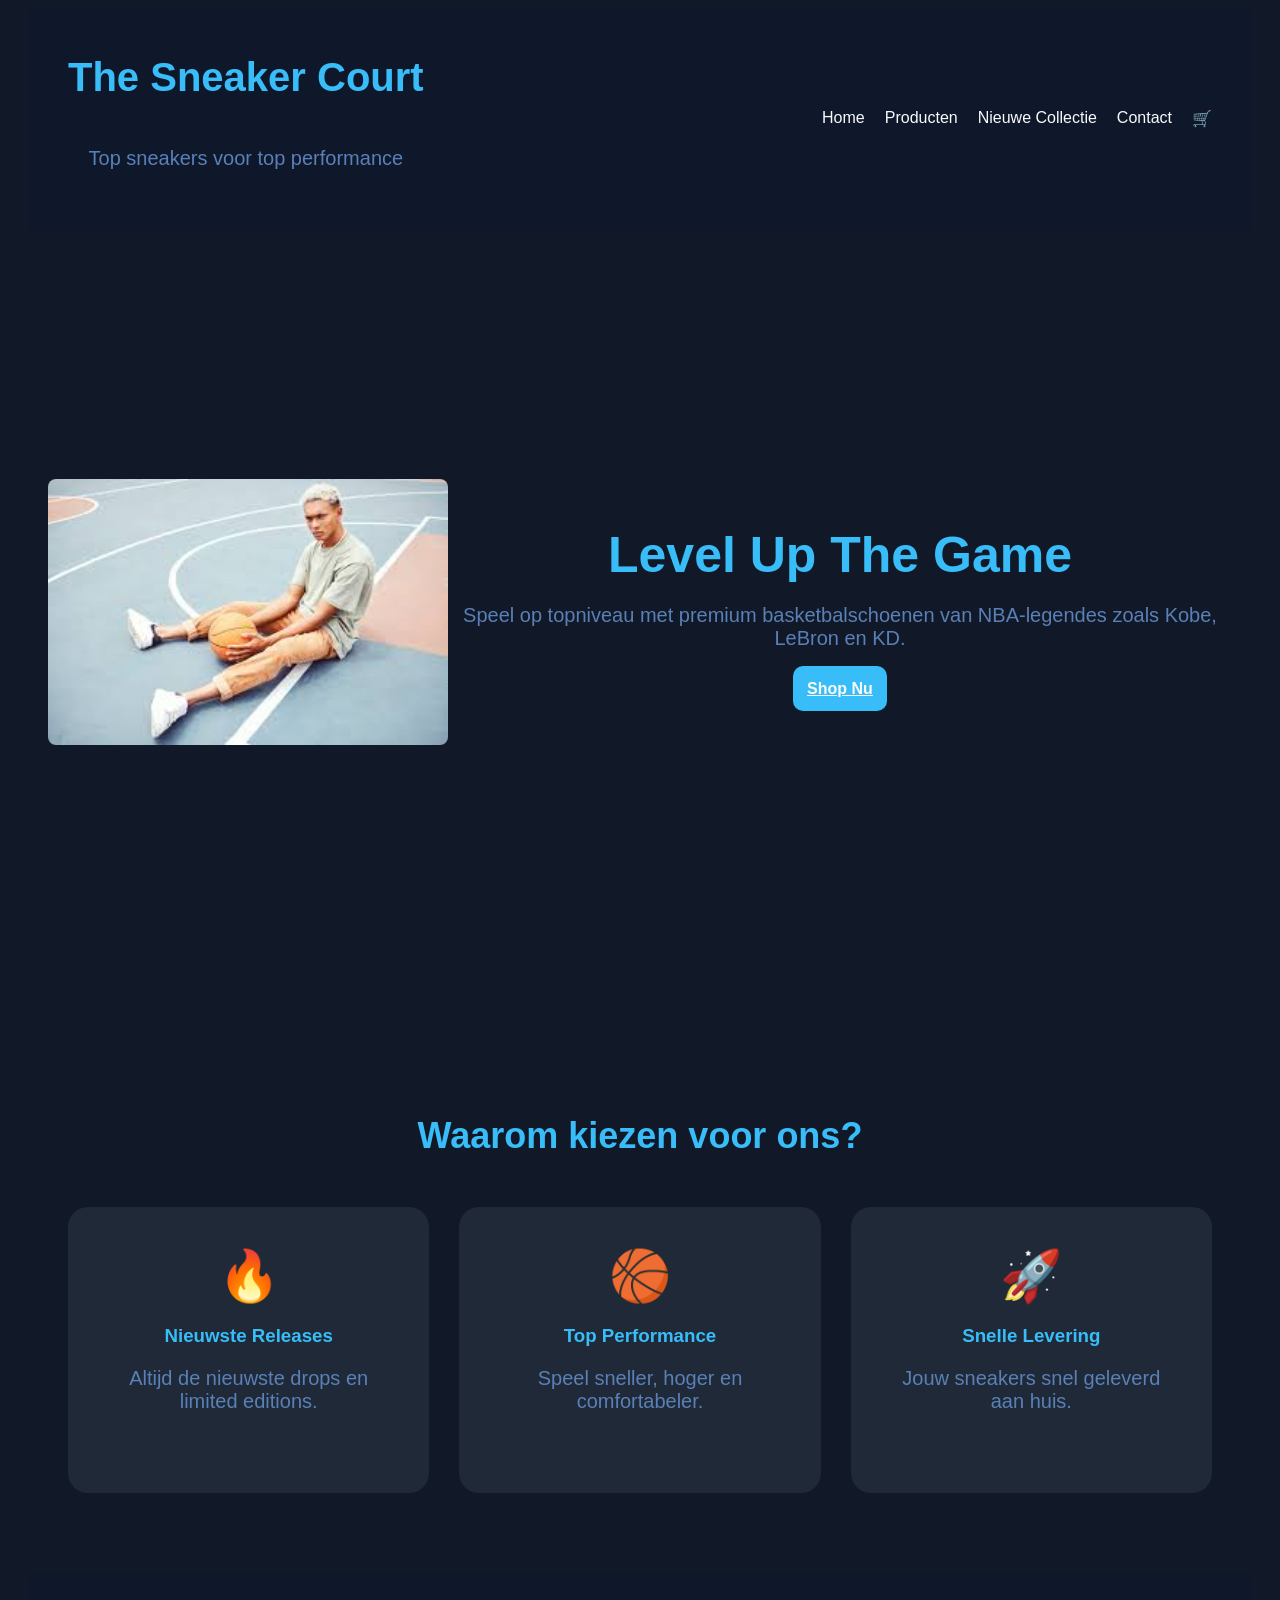
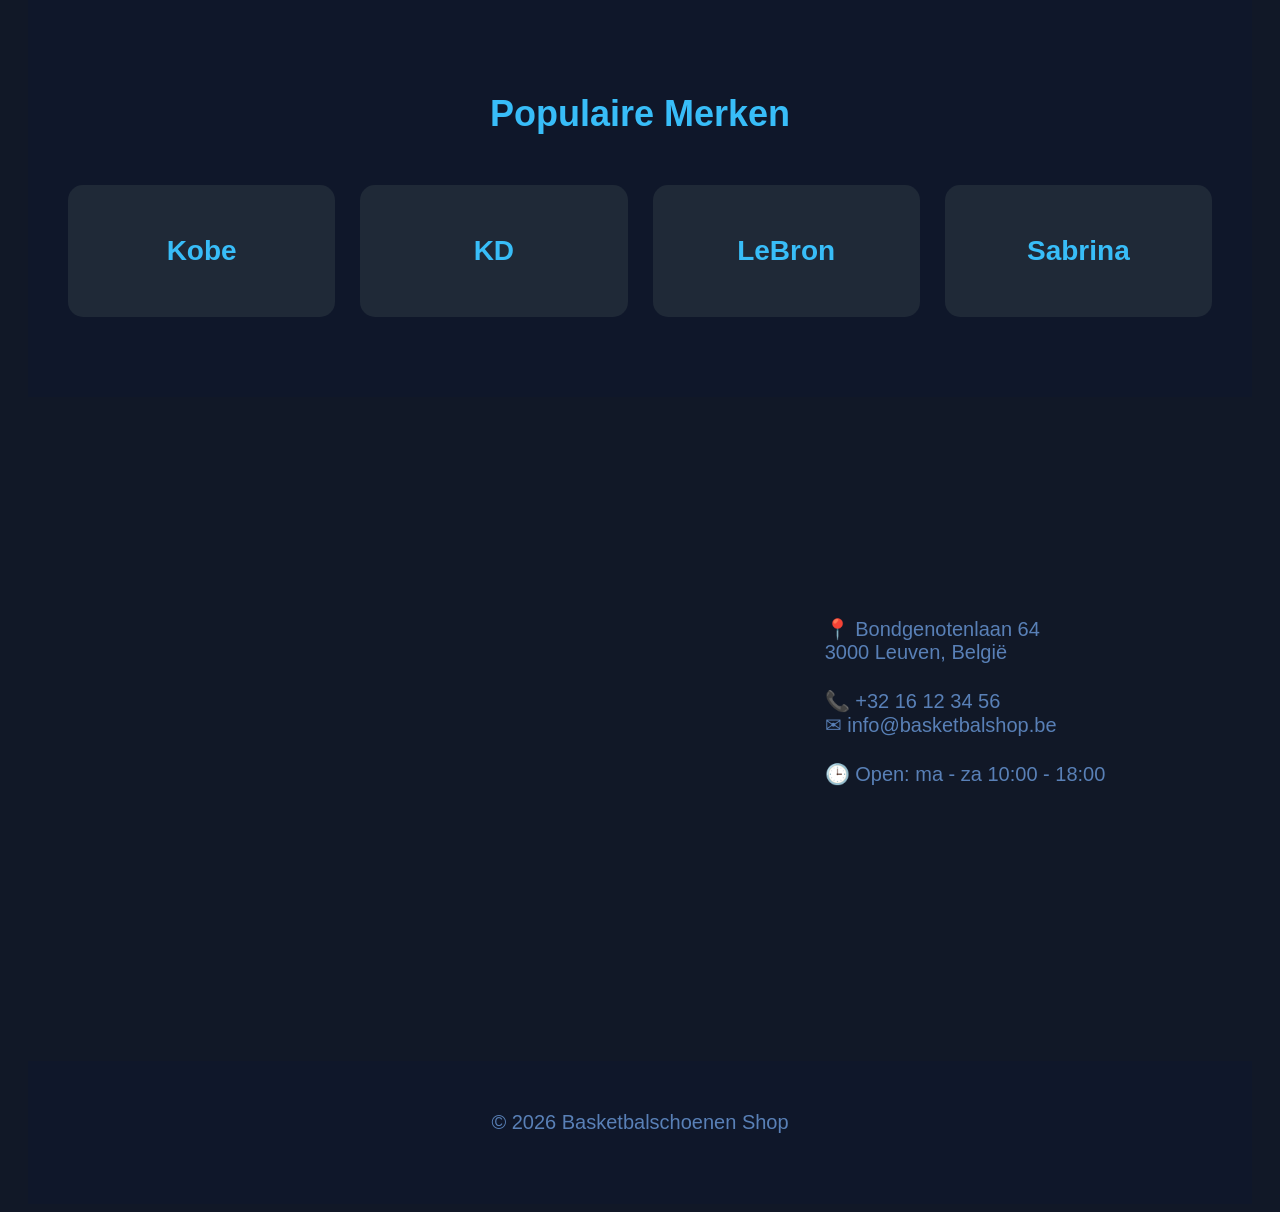
<file: eindopdracht/index.html>
<!DOCTYPE html>
<html lang="nl">
<head>
  <meta charset="UTF-8">
  <meta name="viewport" content="width=device-width, initial-scale=1.0">
  <title>Home - Basketbalschoenen</title>

  <link href="https://fonts.googleapis.com/css2?family=Playfair+Display:wght@400;700&display=swap" rel="stylesheet">
  <link rel="stylesheet" href="css/stylesheet.css">

  <script src="app.js" defer></script>
  <script src="javascript/script.js" defer></script>
</head>

<body>

<header>
  <div class="title-box">
    <h1>The Sneaker Court</h1>
    <p>Top sneakers voor top performance</p>
  </div>

  <nav>
    <a href="index.html">Home</a>
    <a href="product.html">Producten</a>
    <a href="Nieuwe-collectie.html">Nieuwe Collectie</a>
    <a href="contact.html">Contact</a>
    <a href="winkelmandje.html">🛒</a>
  </nav>
</header>

<!-- HERO -->
<section class="hero">

 <div class="hero-content">
  <img src="afbeeldingen/background.jpg" alt="basketbal achtergrond" class="hero-img">
  
  <div class="hero-text">
    <h2>Level Up The Game</h2>
    <p>Speel op topniveau met premium basketbalschoenen van NBA-legendes zoals Kobe, LeBron en KD.</p>
    <a href="product.html" class="btn">Shop Nu</a>
  </div>
</div>

</section>
<!-- FEATURES -->
<section class="home-section">

  <h2>Waarom kiezen voor ons?</h2>

  <div class="grid-3">

    <div class="feature-box">
      <span>🔥</span>
      <h3>Nieuwste Releases</h3>
      <p>Altijd de nieuwste drops en limited editions.</p>
    </div>

    <div class="feature-box">
      <span>🏀</span>
      <h3>Top Performance</h3>
      <p>Speel sneller, hoger en comfortabeler.</p>
    </div>

    <div class="feature-box">
      <span>🚀</span>
      <h3>Snelle Levering</h3>
      <p>Jouw sneakers snel geleverd aan huis.</p>
    </div>

  </div>

</section>

<!-- BRANDS -->
<section class="brands">

  <h2>Populaire Merken</h2>

  <div class="brand-grid">

    <div class="brand-card">Kobe</div>
    <div class="brand-card">KD</div>
    <div class="brand-card">LeBron</div>
    <div class="brand-card">Sabrina</div>

  </div>
</section>

<!-- LOCATION -->
<section class="location-wrapper">

  <div class="location">
    <iframe src="https://www.google.com/maps/embed?pb=!1m18!1m12!1m3!1d1258.681137729597!2d4.707081265455961!3d50.88000497866437!2m3!1f0!2f0!3f0!3m2!1i1024!2i768!4f13.1!3m3!1m2!1s0x47c160d6bc8ad693%3A0x123373d90d53b047!2sBondgenotenlaan%2064%2C%203000%20Leuven!5e0!3m2!1snl!2sbe!4v1779960051372!5m2!1snl!2sbe"
      width="600"
      height="450"
      style="border:0;"
      allowfullscreen=""
      loading="lazy">
    </iframe>
  </div>

  <div class="location-info">
    <p>
      📍 Bondgenotenlaan 64<br>
      3000 Leuven, België
    </p>

    <p>
      📞 +32 16 12 34 56<br>
      ✉ info@basketbalshop.be
    </p>

    <p>
      🕒 Open: ma - za 10:00 - 18:00
    </p>
  </div>

</section>

<footer>
  <p>© 2026 Basketbalschoenen Shop</p>
</footer>


</body>
</html>
</file>
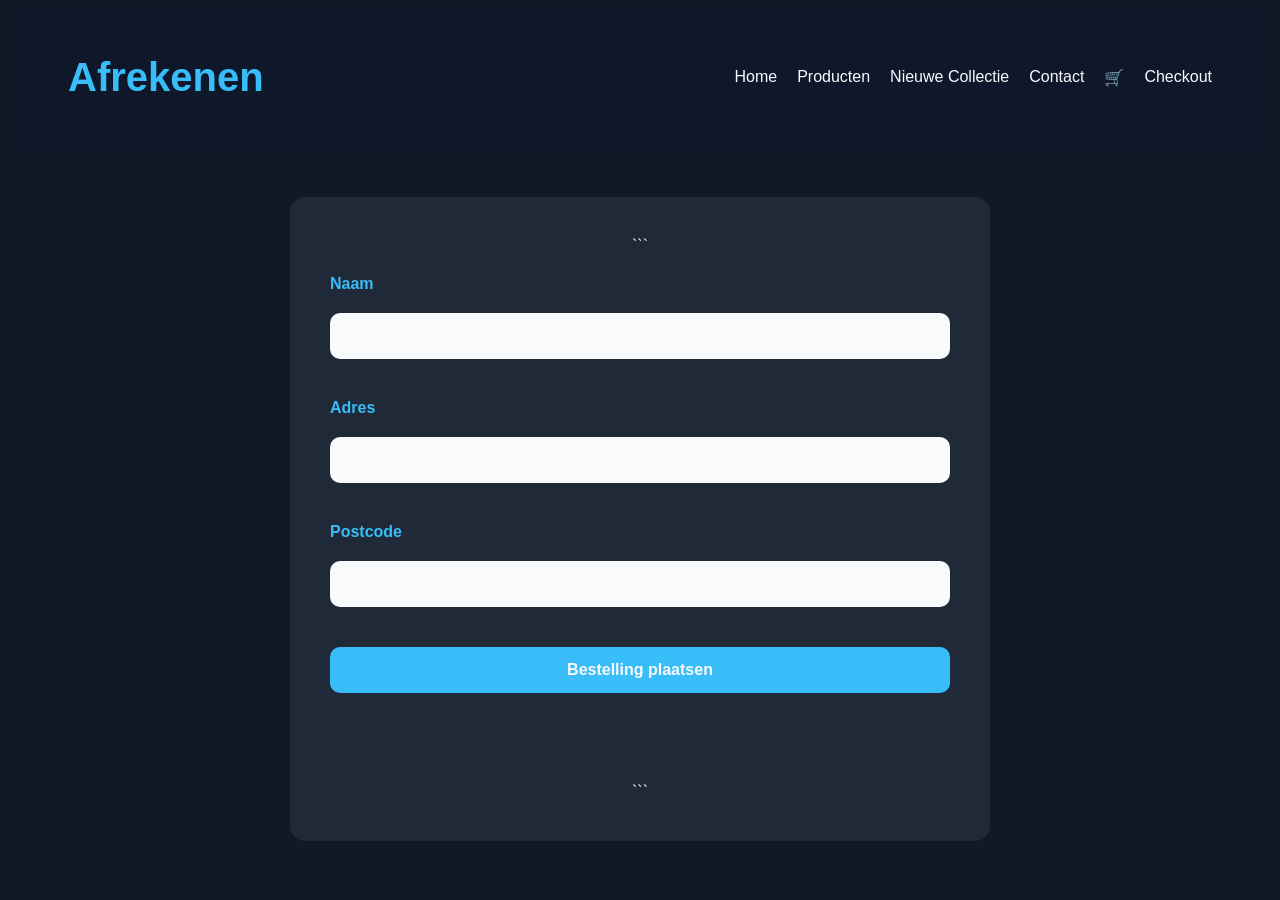
<file: eindopdracht/checkout.html>
<!DOCTYPE html>

<html lang="nl">
<head>
  <meta charset="UTF-8">
  <meta name="viewport" content="width=device-width, initial-scale=1.0">
  <title>Afrekenen</title>

  <link rel="stylesheet" href="css/stylesheet.css">
  <script src="app.js" defer></script>
  <script src="javascript/script.js" defer></script>
</head>

<body>

<header>

  <h1>Afrekenen</h1>

   <nav>
    <a href="index.html">Home</a>
    <a href ="product.html">Producten</a>
    <a href="Nieuwe-collectie.html">Nieuwe Collectie</a>
    <a href="contact.html">Contact</a>
    <a href="winkelmandje.html">🛒</a>
    <a href="checkout.html">Checkout</a>
  </nav>

</header>

<section class="contact-container">

  <form id="checkoutForm" class="contact-form">

```
<label>Naam</label>
<input type="text" id="checkoutName">

<small class="error" id="checkoutNameError"></small>

<label>Adres</label>
<input type="text" id="checkoutAddress">

<small class="error" id="checkoutAddressError"></small>

<label>Postcode</label>
<input type="text" id="checkoutZip">

<small class="error" id="checkoutZipError"></small>

<button class="btn" type="submit">
  Bestelling plaatsen
</button>

<p id="checkoutSuccess"></p>
```

  </form>

</section>

</body>
</html>
</file>
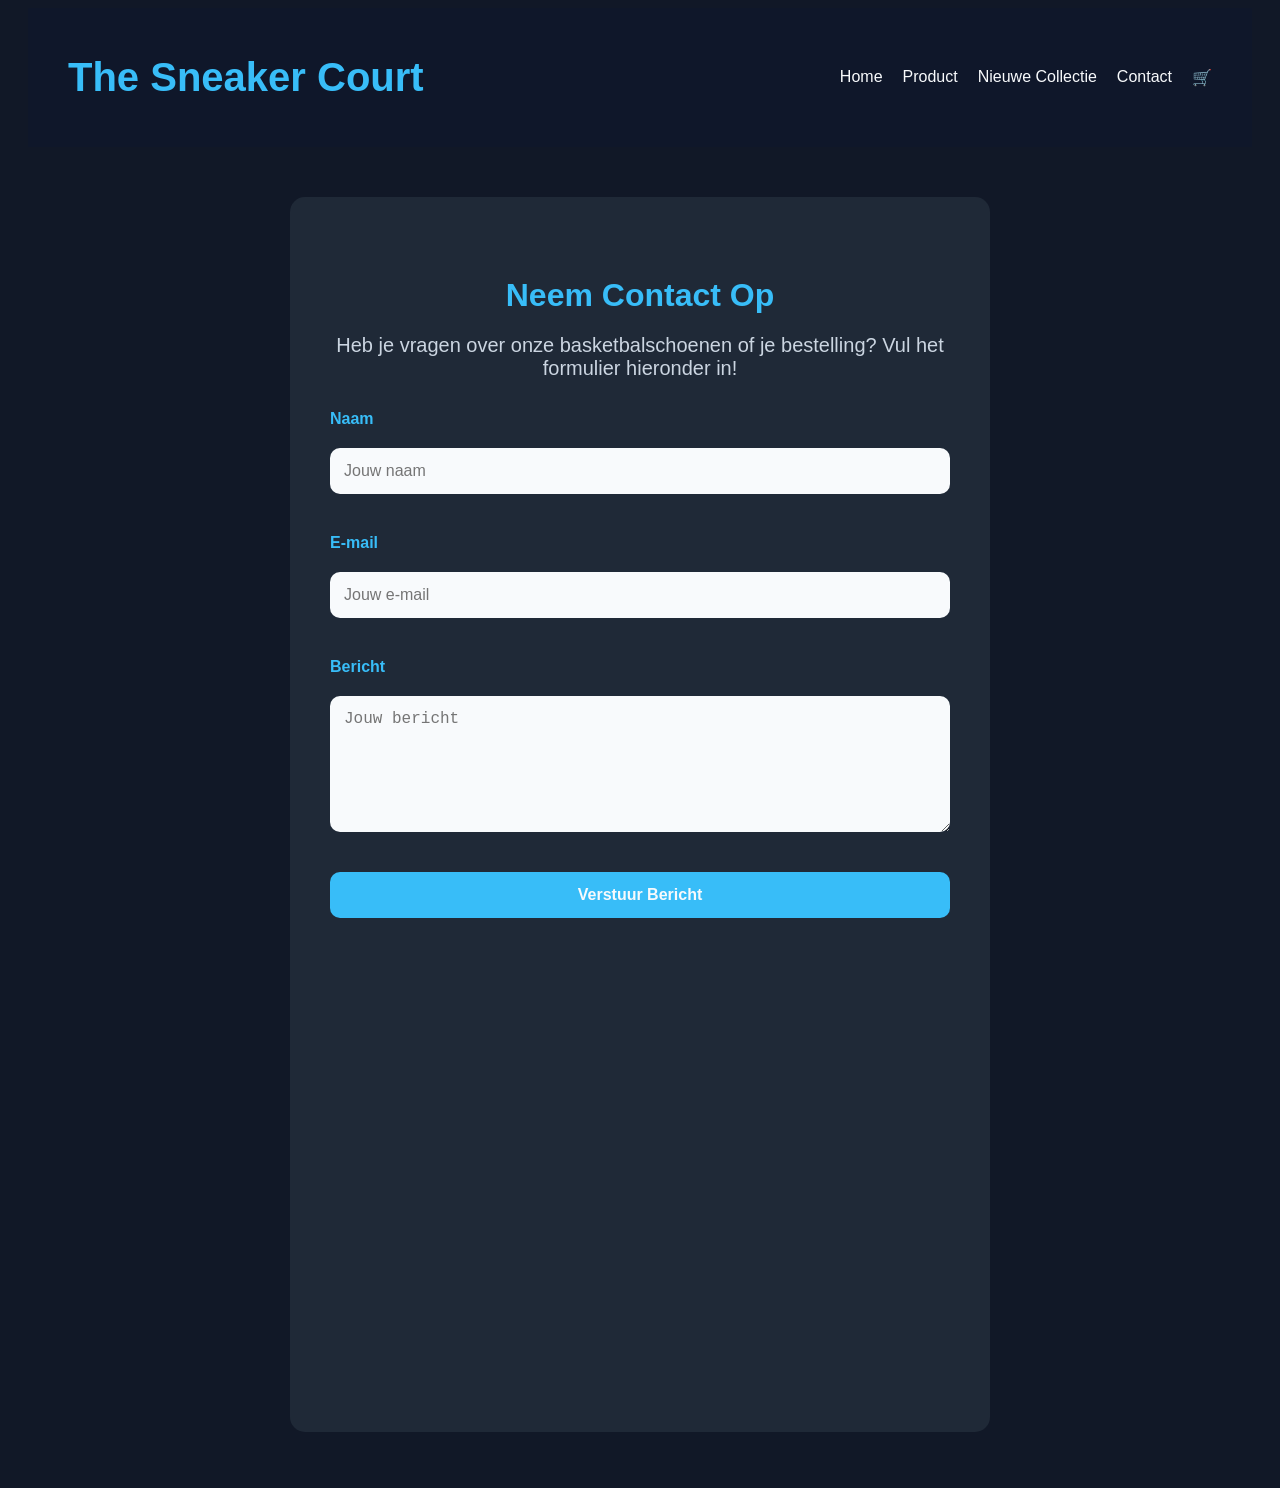
<file: eindopdracht/contact.html>
<!DOCTYPE html>
<html lang="nl">

<head>
    <meta charset="UTF-8">
    <meta name="viewport" content="width=device-width, initial-scale=1.0">

    <title>Contact - Basketbalschoenenshop</title>

    <link rel="stylesheet" href="css/stylesheet.css">
    <script src="app.js" defer></script>
    <script src="javascript/script.js" defer></script>
</head>

<body>

    <header>

        <h1>The Sneaker Court</h1>

    <nav>
    <a href="index.html">Home</a>
    <a href ="product.html">Product</a>
    <a href="Nieuwe-collectie.html">Nieuwe Collectie</a>
    <a href="contact.html">Contact</a>
    <a href="winkelmandje.html">🛒</a>
  </nav>
  </header>

<section class="contact-container">

    <h2>Neem Contact Op</h2>

    <p>
        Heb je vragen over onze basketbalschoenen of je bestelling?
        Vul het formulier hieronder in!
    </p>

    <form class="contact-form" id="contactForm">

        <label for="name">Naam</label>
        <input 
            type="text" 
            id="name"
            placeholder="Jouw naam"
        >

        <small class="error" id="nameError"></small>

        <label for="email">E-mail</label>
        <input 
            type="email" 
            id="email"
            placeholder="Jouw e-mail"
        >

        <small class="error" id="emailError"></small>

        <label for="message">Bericht</label>
        <textarea 
            id="message"
            placeholder="Jouw bericht"
            rows="6"
        ></textarea>

        <small class="error" id="messageError"></small>

        <button type="submit" class="btn">
            Verstuur Bericht
        </button>

        <p id="successMessage"></p>

    </form>
<iframe 
      src="https://www.google.com/maps/embed?pb=!1m18!1m12!1m3!1d1258.681137729597!2d4.707081265455961!3d50.88000497866437!2m3!1f0!2f0!3f0!3m2!1i1024!2i768!4f13.1!3m3!1m2!1s0x47c160d6bc8ad693%3A0x123373d90d53b047!2sBondgenotenlaan%2064%2C%203000%20Leuven!5e0!3m2!1snl!2sbe!4v1779960051372!5m2!1snl!2sbe" 
      width="100%" 
      height="400"
      style="border:0;"
      allowfullscreen=""
     loading="lazy">
</iframe>

</section>

</body>
</html>
</file>
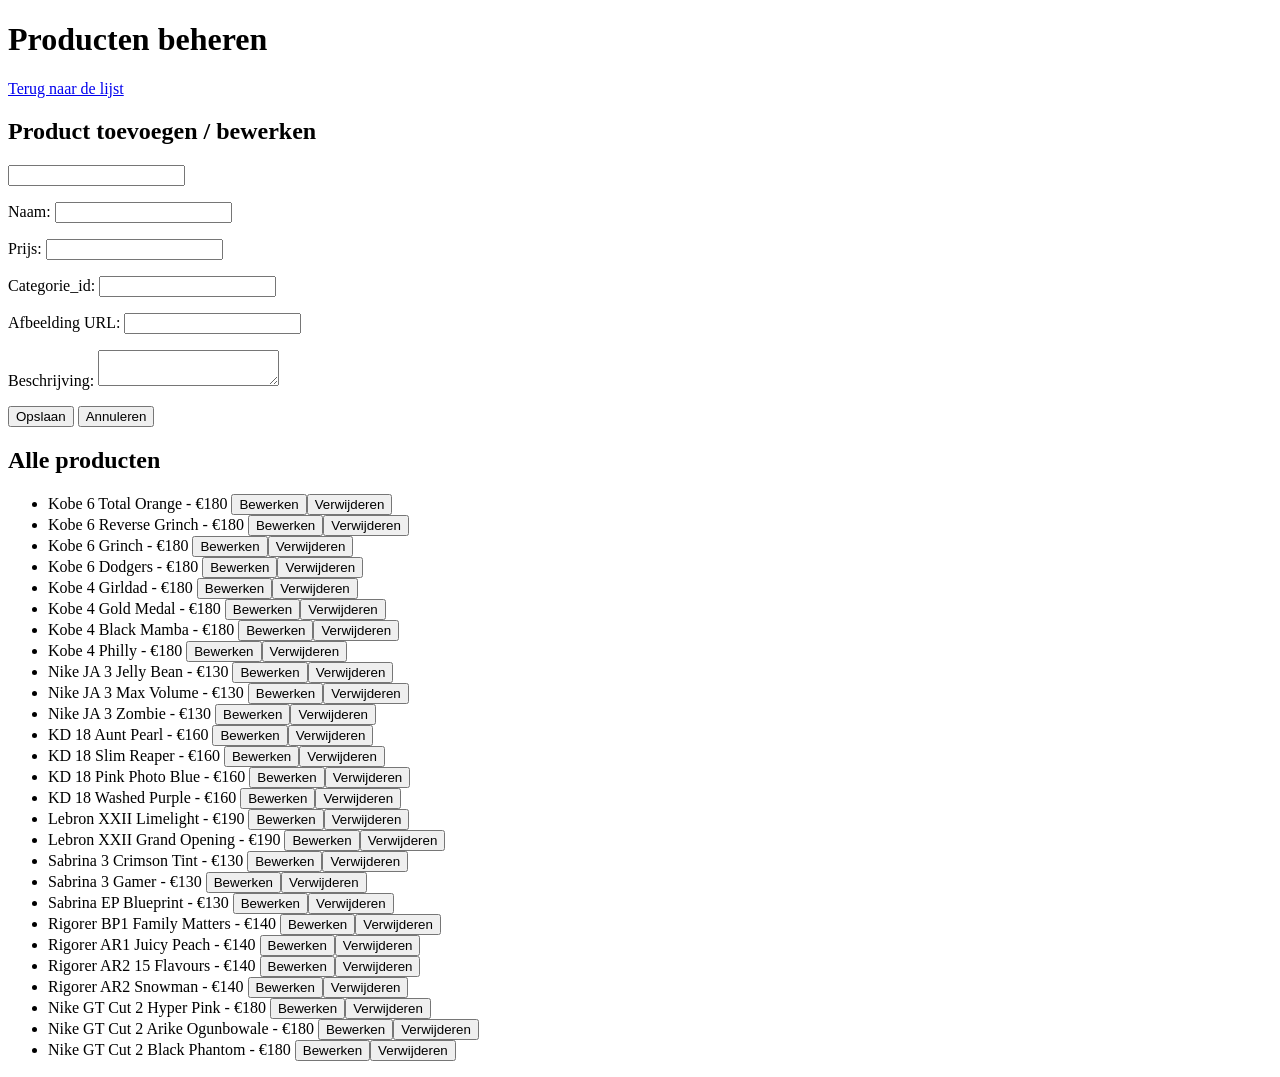
<file: eindopdracht/crud.html>
<!DOCTYPE html>
<html lang="nl">
<head>
    <meta charset="UTF-8">
    <title>Producten beheren</title>
</head>
<body>

    <h1>Producten beheren</h1>

    <p><a href="index.html">Terug naar de lijst</a></p>

    <!-- Formulier: toevoegen OF bewerken -->
    <h2>Product toevoegen / bewerken</h2>

    <!-- Verborgen veld: leeg = toevoegen, gevuld = bewerken -->
    <input readonly id="productid">

    <p>
        Naam:
        <input type="text" id="naam">
    </p>
    <p>
        Prijs:
        <input type="number" id="prijs" step="0.01">
    </p>
    <p>
        Categorie_id:
        <input type="number" id="categorie_id">
    </p>
    <p>
        Afbeelding URL:
        <input type="text" id="afbeelding">
    </p>
    <p>
    Beschrijving:
    <textarea id="beschrijving"></textarea>
    </p>
    <p>

        <button id="opslaanKnop">Opslaan</button>
        <button id="annuleerKnop">Annuleren</button>
    </p>

    <!-- Lijst met alle producten + bewerk/verwijder knoppen -->
    <h2>Alle producten</h2>
    <ul id="productenLijst"></ul>

    <!-- Eerst de helper, dan de CRUD-functies -->
    <script src="app.js"></script>
    <script src="crud.js"></script>
    <script>
        // Koppel de knoppen aan hun functies
        document.getElementById("opslaanKnop").addEventListener("click", productOpslaan);
        document.getElementById("annuleerKnop").addEventListener("click", formulierLeegmaken);

        // Toon de lijst zodra de pagina geladen is
        toonBeheerLijst();
    </script>

</body>
</html>
</file>
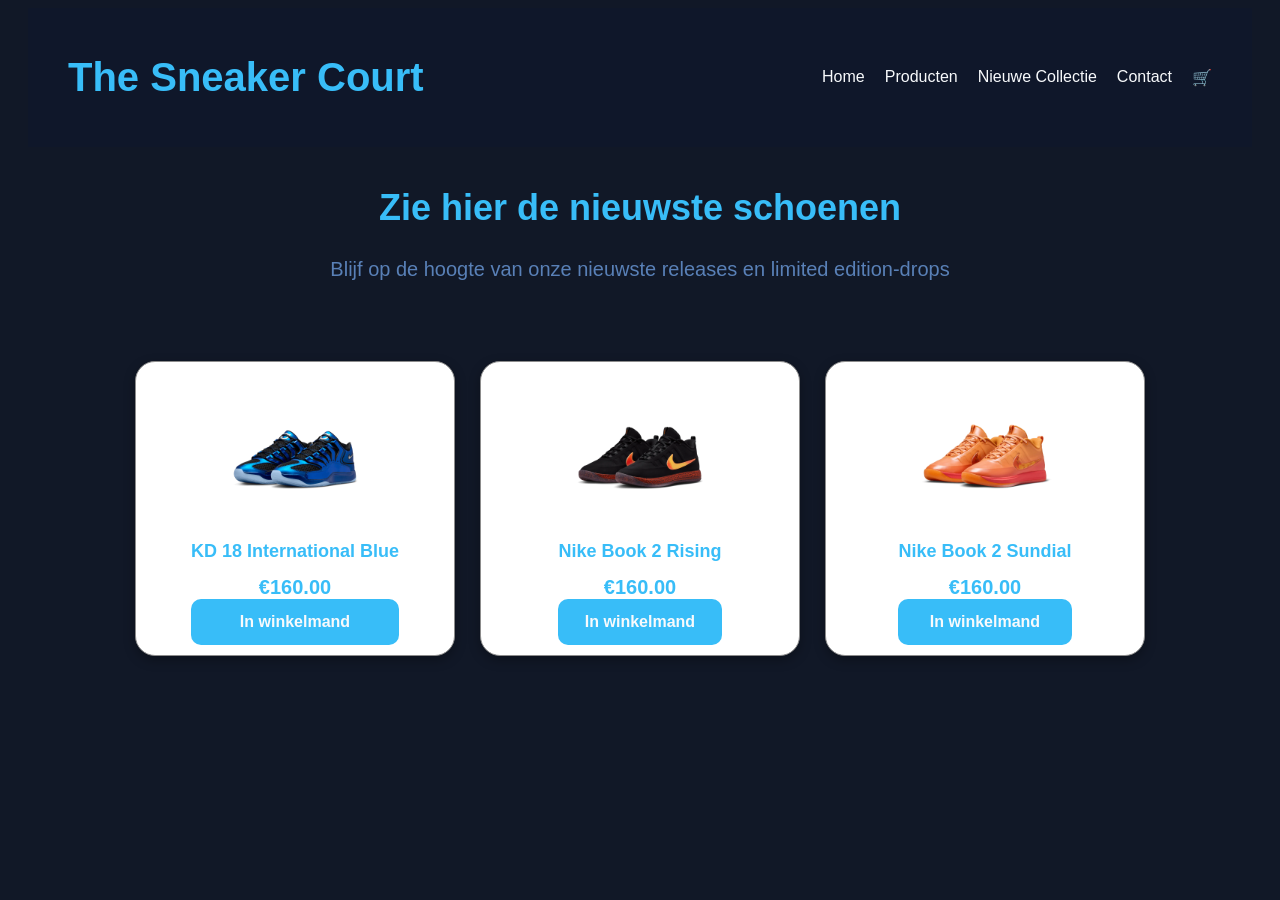
<file: eindopdracht/Nieuwe-collectie.html>
<!DOCTYPE html>
<html lang="nl">

<head>
  <meta charset="UTF-8">
  <meta name="viewport" content="width=device-width, initial-scale=1.0">
  <title>Basketbalschoenen</title>

  <link rel="stylesheet" href="css/stylesheet.css">
  <script src="app.js" defer></script>
  <script src="javascript/script.js" defer></script>
</head>

<body>

<header>
   <h1>The Sneaker Court</h1>

   <nav>
    <a href="index.html">Home</a>
    <a href="product.html">Producten</a>
    <a href="Nieuwe-collectie.html">Nieuwe Collectie</a>
    <a href="contact.html">Contact</a>
    <a href="winkelmandje.html">🛒</a>
  </nav>
</header>

<!-- INTRO SECTION -->
<section class="page-intro">

  <h2>Zie hier de nieuwste schoenen</h2>

  <p>
    Blijf op de hoogte van onze nieuwste releases en limited edition-drops
  </p>

</section>

<section 
   class="products" id="newCollectionContainer">
</section>


</body>
</html>
</file>
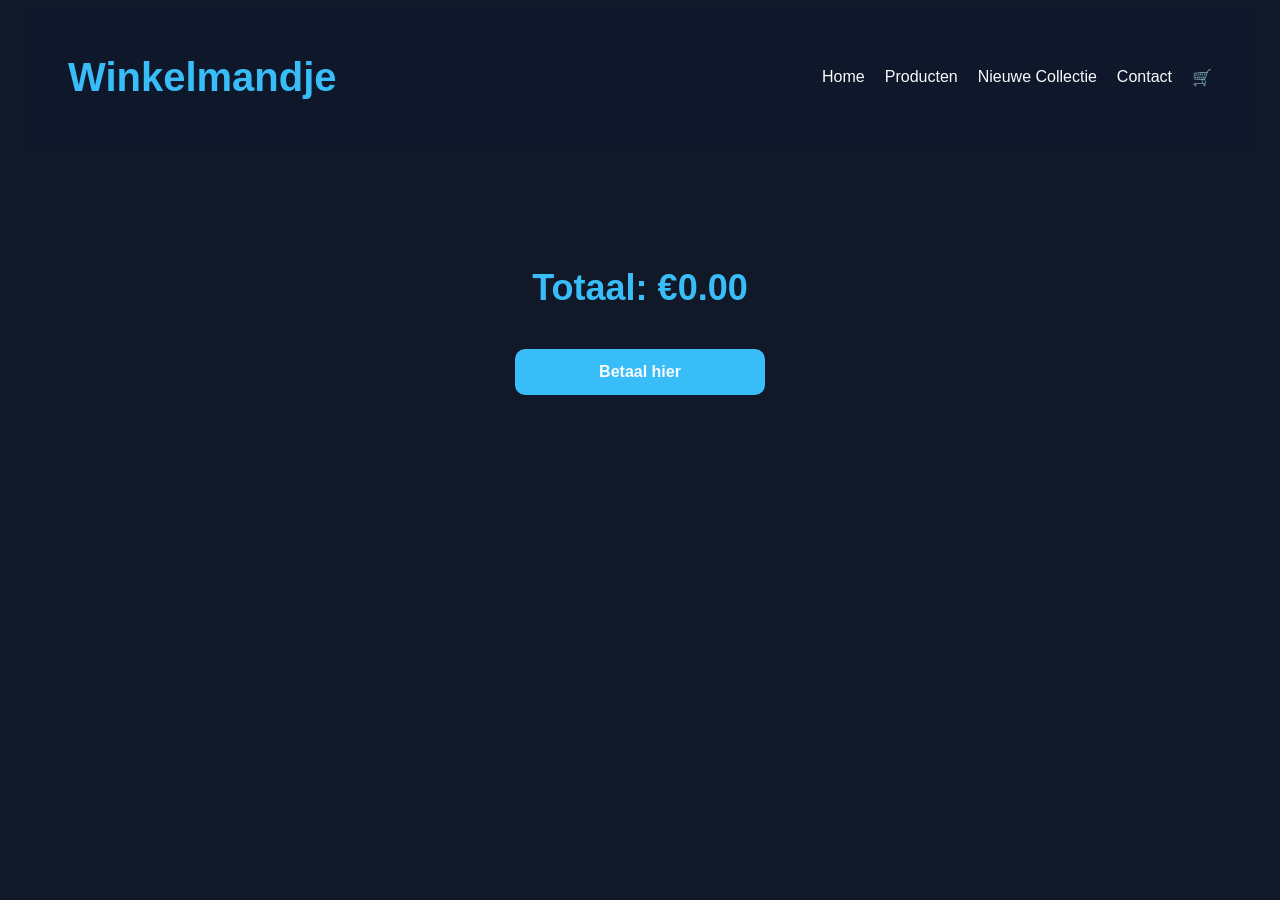
<file: eindopdracht/winkelmandje.html>
<!DOCTYPE html>
<html lang="nl">
<head>
  <meta charset="UTF-8">
  <meta name="viewport" content="width=device-width, initial-scale=1.0">
  <title>winkelmandje</title>
  <link rel="stylesheet" href="css/stylesheet.css">
  <script src="app.js" defer></script>  
  <script src="javascript/script.js" defer></script>
</head>
<body>

<header>
  <div class="title-box">
    <h1>Winkelmandje</h1>
  </div>
   <nav>
    <a href="index.html">Home</a>
    <a href ="product.html">Producten</a>
    <a href="Nieuwe-collectie.html">Nieuwe Collectie</a>
    <a href="contact.html">Contact</a>
    <a href="winkelmandje.html">🛒</a>
  </nav>
</header>

<section class="products" id="cartItems"></section>
<h2 id="totalPrice"></h2>

<div class="checkout-container">
<a href="checkout.html" class="btn">Betaal hier</a>
</div>


</body>
</html>
</file>
<file: eindopdracht/css/stylesheet.css>
/* Algemene box-sizing instellingen: zorgt dat padding en border niet extra breedte toevoegen */
html {
  -webkit-box-sizing: border-box; /* Chrome, Safari, Opera: box-sizing fix */
  -moz-box-sizing: border-box;    /* Firefox: box-sizing fix */
  box-sizing: border-box;         /* Standaard moderne browsers */
}

/* Alle elementen en pseudo-elementen erven dezelfde box-sizing */
*, *:before, *:after {
  -webkit-box-sizing: inherit; /* Erft box-sizing van html */
  -moz-box-sizing: inherit;    /* Firefox erft waarde */
  box-sizing: inherit;         /* Moderne browsers */
}

/* BODY: basis styling van de hele pagina */
body {
  background: #111827; /* Donkere achtergrondkleur */
  color: #F8FAFC;      /* Witte/lichtgrijze tekstkleur */
  font-family: 'Poppins', sans-serif; /* Lettertype van de site */
}

/* Alle h1 en h2 koppen */
h1, h2 {
  font-family: 'Poppins', sans-serif; /* Zelfde font als body */
}

/* Algemene paragrafen */
body p {
  text-align: center;   /* Tekst centreren */
  color: #5980b7;       /* Blauwe tekstkleur */
  margin-top: 20px;     /* Ruimte boven tekst */
  margin-bottom: 40px;  /* Ruimte onder tekst */
  font-size: 20px;      /* Tekstgrootte */
}

/* h2 koppen styling */
h2 {
  text-align: center;   /* Centraal uitlijnen */
  margin-top: 40px;     /* Ruimte boven */
  font-size: 36px;      /* Grote tekst */
  color: #38BDF8;       /* Lichtblauw */
}

/* HEADER balk */
header {
  background: #0F172A;       /* Donkere achtergrond header */
  padding: 20px 40px;        /* Ruimte binnen header */
  display: flex;             /* Flexbox layout */
  justify-content: space-between; /* Links en rechts uit elkaar */
  align-items: center;       /* Verticaal centreren */
  flex-wrap: wrap;           /* Wrap bij kleine schermen */
                            /* Laat items op een nieuwe regel gaan als het niet meer past */
}

/* Titel box in header */
.title-box {
  display: flex;             /* Flexbox */
  flex-direction: column;    /* Onder elkaar zetten */
}

/* H1 in header */
header h1 {
  color: #38BDF8; /* Lichtblauwe titel */
  font-size: 40px; /* Grote titel */
}

/* Navigatie menu */
nav {
  display: flex;      /* Horizontale rij */
  gap: 20px;          /* Ruimte tussen links */
  flex-wrap: wrap;    /* Wrap bij kleine schermen */
}

/* Navigatie links */
nav a {
  color: #F8FAFC;       /* Witte links */
  text-decoration: none; /* Haalt de onderstreping van links weg */
  font-size: 16px;      /* Tekstgrootte */
}

/* HERO sectie (grote bovenkant pagina) */
.hero {
  position: relative;  /* Voor positionering binnen hero */
  height: 85vh;        /* 85% van schermhoogte */
  display: flex;       /* Flexbox */
  justify-content: center; /* Horizontaal centreren */
  align-items: center; /* Verticaal centreren */
  text-align: center;  /* Tekst centreren */
  padding: 20px;       /* Binnenruimte */
}

/* Hero content container */
.hero-content {
  display: flex;       /* Flexbox layout */
  align-items: center; /* Verticaal centreren */
  justify-content: center; /* Horizontaal centreren */
  max-width: 1200px;   /* Maximale breedte */
  width: 100%;         /* Volledige breedte */
  gap: 0;              /* Geen ruimte tussen items */
}

/* Hero afbeelding */
.hero-img {
  width: 40%;          /* 40% breedte */
  max-width: 400px;    /* Max breedte */
  height: auto;        /* Hoogte automatisch */
  border-radius: 8px;  /* Afgeronde hoeken */
}

/* Hero tekst */
.hero-text {
  flex: 1; /* Neemt overgebleven ruimte */
}

/* Hero titel */
.hero-content h2 {
  font-size: 50px;  /* Grote titel */
  color: #38BDF8;   /* Lichtblauw */
  margin: 0;        /* Geen marge */
}

/* Hero paragraaf */
.hero-content p {
  font-size: 20px;   /* Tekstgrootte */
  margin-bottom: 30px; /* Ruimte onder tekst */
}

/* Zoekbalk container */
.search-bar {
  display: flex;        /* Flexbox */
  justify-content: center; /* Centreren */
  margin-top: 30px;     /* Ruimte boven */
  gap: 15px;            /* Ruimte tussen items */
  flex-wrap: wrap;      /* Wrap op mobiel */
}

/* Input + dropdown styling */
.search-bar input,
#sortSelect {
  padding: 14px;         /* Binnenruimte */
  border: none;          /* Geen rand */
  border-radius: 10px;   /* Afgeronde hoeken */
  font-size: 16px;       /* Tekstgrootte */
  background: #F8FAFC;   /* Witte achtergrond */
  color: #111827;        /* Donkere tekst */
}

/* Zoek input breedte */
.search-bar input {
  width: 320px; /* Vaste breedte */
}

/* FILTER sectie */
.filters {
  display: flex;        /* Flexbox */
  justify-content: center; /* Centreren */
  gap: 15px;            /* Ruimte tussen knoppen */
  margin-top: 30px;      /* Ruimte boven */
  flex-wrap: wrap;       /* Wrap bij klein scherm */
}

/* Filter knoppen */
.filter-btn {
  padding: 12px 20px;    /* Binnenruimte */
  border: none;          /* Geen rand */
  border-radius: 10px;   /* Afgerond */
  background: #38BDF8;   /* Blauw */
  color: #F8FAFC;        /* Witte tekst */
  font-weight: bold;      /* Vetgedrukt */
}

/* PRODUCT grid */
.products {
  display: grid; /* Grid layout */
  grid-template-columns: repeat(auto-fit, minmax(320px, 320px));
 /* 3 kolommen van minimaal 320px, past zich aan bij kleinere schermen */
  justify-content: center; /* Centreren */
  gap: 25px; /* Ruimte tussen items */
  padding: 40px; /* Binnenruimte */
}

/* PRODUCT kaart */
.card {
  background: #FFFF; /* Witte kaart */
  border-radius: 20px; /* Ronde hoeken */
  border: 1px solid #8c8c8c; /* Grijze rand */
  display: flex; /* Flexbox */
  flex-direction: column; /* Onder elkaar */
  align-items: center; /* Centreren */
  justify-content: space-between; 
  /* Verdeel de items gelijkmatig over de container, met de eerste links en de laatste rechts, en gelijke ruimte ertussen*/
  padding: 10px; /* Binnenruimte */
  box-shadow: 0 4px 12px rgba(0,0,0,0.3); /* Schaduw */
  width: 100%; /* Volledige breedte */
  max-width: 320px; /* Max breedte */
  height: auto; /* Automatische hoogte */
  margin: 0 auto; /* Centreren */
}

/* Product afbeelding */
.card img {
  width: 200px; /* Breedte */
  height: 150px; /* Hoogte */
  object-fit: contain; /* Niet vervormen */
  border-radius: 10px; /* Ronde hoeken */
}

/* Product titel */
.card h3 {
  font-size: 18px; /* Tekstgrootte */
  color: #38BDF8; /* Blauw */
  text-align: center; /* Centreren */
  min-height: 50px; /* Minimale hoogte */
  display: flex; /* Flexbox */
  align-items: center; /* Verticaal centreren */
  justify-content: center; /* Horizontaal */
  margin: 0; /* Geen marge */
}

/* Prijs */
.price {
  font-size: 20px; /* Grootte */
  color: #38BDF8; /* Blauw */
  margin: 0; /* Geen marge */
  font-weight: bold; /* dik lettertype is */
}

/* In winkelmand knop */
.in-winkelmand {
  background-color: #38BDF8; /* Blauw */
  padding: 12px 20px; /* Ruimte */
  border-radius: 10px; /* Ronde hoeken */
  width: 100%; /* Volledige breedte */
  font-size: 16px; /* Tekst */
  font-weight: bold; /* Vet */
  cursor: pointer; /* Hand cursor */
}

/* Algemene knop */
.btn {
  width: 100%; /* Vol breed */
  padding: 14px; /* Ruimte */
  border: none; /* Geen rand */
  border-radius: 10px; /* Ronde hoeken */
  background: #38BDF8; /* Blauw */
  color: #F8FAFC; /* Wit */
  font-size: 16px; /* Tekst */
  font-weight: bold; /* Vet */
}

/* Checkout container */
.checkout-container {
  display: flex; /* Flex */
  justify-content: center; /* Centreren */
  margin: 40px 0; /* Ruimte boven/onder */
}

/* Checkout knop */
.checkout-container .btn {
  width: 250px; /* Breedte knop */
  text-align: center; /* Tekst centreren */
  text-decoration: none; /* Geen underline */
}

/* HOME sectie */
.home-section {
  padding: 80px 40px; /* Ruimte */
}

/* GRID 3 kolommen */
.grid-3 {
  display: grid; /* Grid */
  grid-template-columns: repeat(auto-fit, minmax(250px, 1fr)); 
  /* 3 kolommen van minimaal 250px, past zich aan bij kleinere schermen */
  gap: 30px; /* Ruimte */
  margin-top: 50px; /* Bovenruimte */
}

/* Feature box */
.feature-box {
  background: #1F2937; /* Donkergrijs */
  padding: 40px; /* Ruimte */
  border-radius: 20px; /* Ronde hoeken */
  text-align: center; /* Centreren */
}

.feature-box span {
  font-size: 50px; /* Groot icoon */
}

.feature-box h3 {
  margin: 20px 0; /* Ruimte */
  color: #38BDF8; /* Blauw */
}

/* BRANDS sectie */
.brands {
  padding: 80px 40px; /* Ruimte */
  background: #0F172A; /* Donker achtergrond */
}

/* Brand grid */
.brand-grid {
  display: grid; /* Grid */
  grid-template-columns: repeat(auto-fit, minmax(200px, 1fr));
  /* 3 kolommen van minimaal 200px, past zich aan bij kleinere schermen */
  gap: 25px; /* Ruimte */
  margin-top: 50px; /* Bovenruimte */
}

/* Brand card */
.brand-card {
  background: #1F2937; /* Donker */
  padding: 50px; /* Ruimte */
  text-align: center; /* Centreren */
  border-radius: 15px; /* Ronde hoeken */
  font-size: 28px; /* Groot */
  font-weight: bold; /* Vet */
  color: #38BDF8; /* Blauw */
}

/* CONTACT */
.contact-container {
  max-width: 700px; /* Maximale breedte */
  margin: 50px auto; /* Centreren */
  background: #1F2937; /* Donker */
  padding: 40px; /* Ruimte */
  border-radius: 15px; /* Ronde hoeken */
  text-align: center; /* Centreren */
}

/* Contact titel */
.contact-container h2 {
  color: #38BDF8; /* Blauw */
  margin-bottom: 20px; /* Ruimte */
  font-size: 32px; /* Groot */
}

/* Contact tekst */
.contact-container p {
  margin-bottom: 30px; /* Ruimte */
  color: #CBD5E1; /* Lichtgrijs */
}

/* Formulier */
.contact-form {
  display: flex; /* Flex */
  flex-direction: column; /* Onder elkaar */
  gap: 20px; /* Ruimte */
}

/* Inputs */
.contact-form input,
.contact-form textarea {
  padding: 14px; /* Ruimte */
  border: none; /* Geen rand */
  border-radius: 10px; /* Ronde hoeken */
  font-size: 16px; /* Tekst */
  background: #F8FAFC; /* Licht */
  color: #111827; /* Donker */
}

/* Labels */
.contact-form label {
  font-weight: bold; /* Vet */
  color: #38BDF8; /* Blauw */
  text-align: left; /* Links */
}

/* Error tekst */
.error {
  color: #EF4444; /* Rood */
  font-size: 14px; /* Klein */
  text-align: left; /* Links */
}

/* Succes bericht */
#successMessage {
  color: #38BDF8; /* Blauw */
  margin-top: 20px; /* Ruimte */
  font-weight: bold; /* Vet */
}

/* FOOTER */
footer {
  background: #0F172A; /* Donker */
  text-align: center; /* Centreren */
  padding: 30px; /* Ruimte */
  margin-top: 50px; /* Bovenruimte */
  color: #94A3B8; /* Grijs */
}

/* LOCATION */
.location-wrapper {
  display: flex; /* Flex */
  justify-content: center; /* Centreren */
  align-items: center; /* Verticaal */
  gap: 50px; /* Ruimte */
  padding: 80px 40px; /* Ruimte */
  flex-wrap: wrap; /* Wrap */
}

.location iframe {
  width: 600px; /* Breedte */
  max-width: 100%; /* Responsief */
  border-radius: 15px; /* Ronde hoeken */
}

.location-info {
  max-width: 350px; /* Breedte */
}

.location-info p {
  text-align: left; /* Links */
  margin-bottom: 25px; /* Ruimte */
}

/* MAIN */
main {
  display: none; /* Verborgen standaard */
  max-width: 600px; /* Breedte */
  margin: auto; /* Centreren */
  padding: 20px; /* Ruimte */
}

/* AFBEELDING */
#afbeelding {
  display: block; /* Block element */
  margin: 20px auto; /* Centreren */
  max-width: 100%; /* Responsief */
  height: auto; /* Verhouding behouden */
}

/* BODY padding */
body {
  padding: 0 20px; /* Ruimte links/rechts */
}

/* RESPONSIVE TABLET */
@media (max-width: 768px) {

  h1 {
    font-size: 30px; /* Kleinere titel */
  }

  h2 {
    font-size: 28px; /* Kleinere kop */
  }

  .hero-content h2 {
    font-size: 30px; /* Hero kleiner */
  }

  .card {
    max-width: 100%; /* Vol breed op mobiel */
  }

  .products, .brand-grid {
    grid-template-columns: repeat(auto-fit, minmax(200px, 1fr)); /* Responsive grid */
  }

  .location-wrapper {
    flex-direction: column; /* Onder elkaar */
    gap: 30px; /* Ruimte */
  }

  .location iframe {
    width: 100%; /* Vol breed */
  }

  .location-info {
    max-width: 100%; /* Vol breed */
  }

  header {
    flex-direction: column; /* Onder elkaar */
    align-items: flex-start; /* Links */
  }

  nav {
    width: 100%; /* Vol breed */
    justify-content: space-around; /* Verdeling */
  }
}

/* RESPONSIVE MOBILE */
@media (max-width: 480px) {

  body p {
    font-size: 16px; /* Kleinere tekst */
  }

  .hero-content h2 {
    font-size: 24px; /* Kleine hero */
  }

  .card {
    padding: 5px; /* Minder padding */
  }

  .search-bar input,
  #sortSelect {
    width: 100%; /* Vol breed input */
  }

  footer {
    padding: 20px; /* Kleinere footer */
  }
}
</file>
